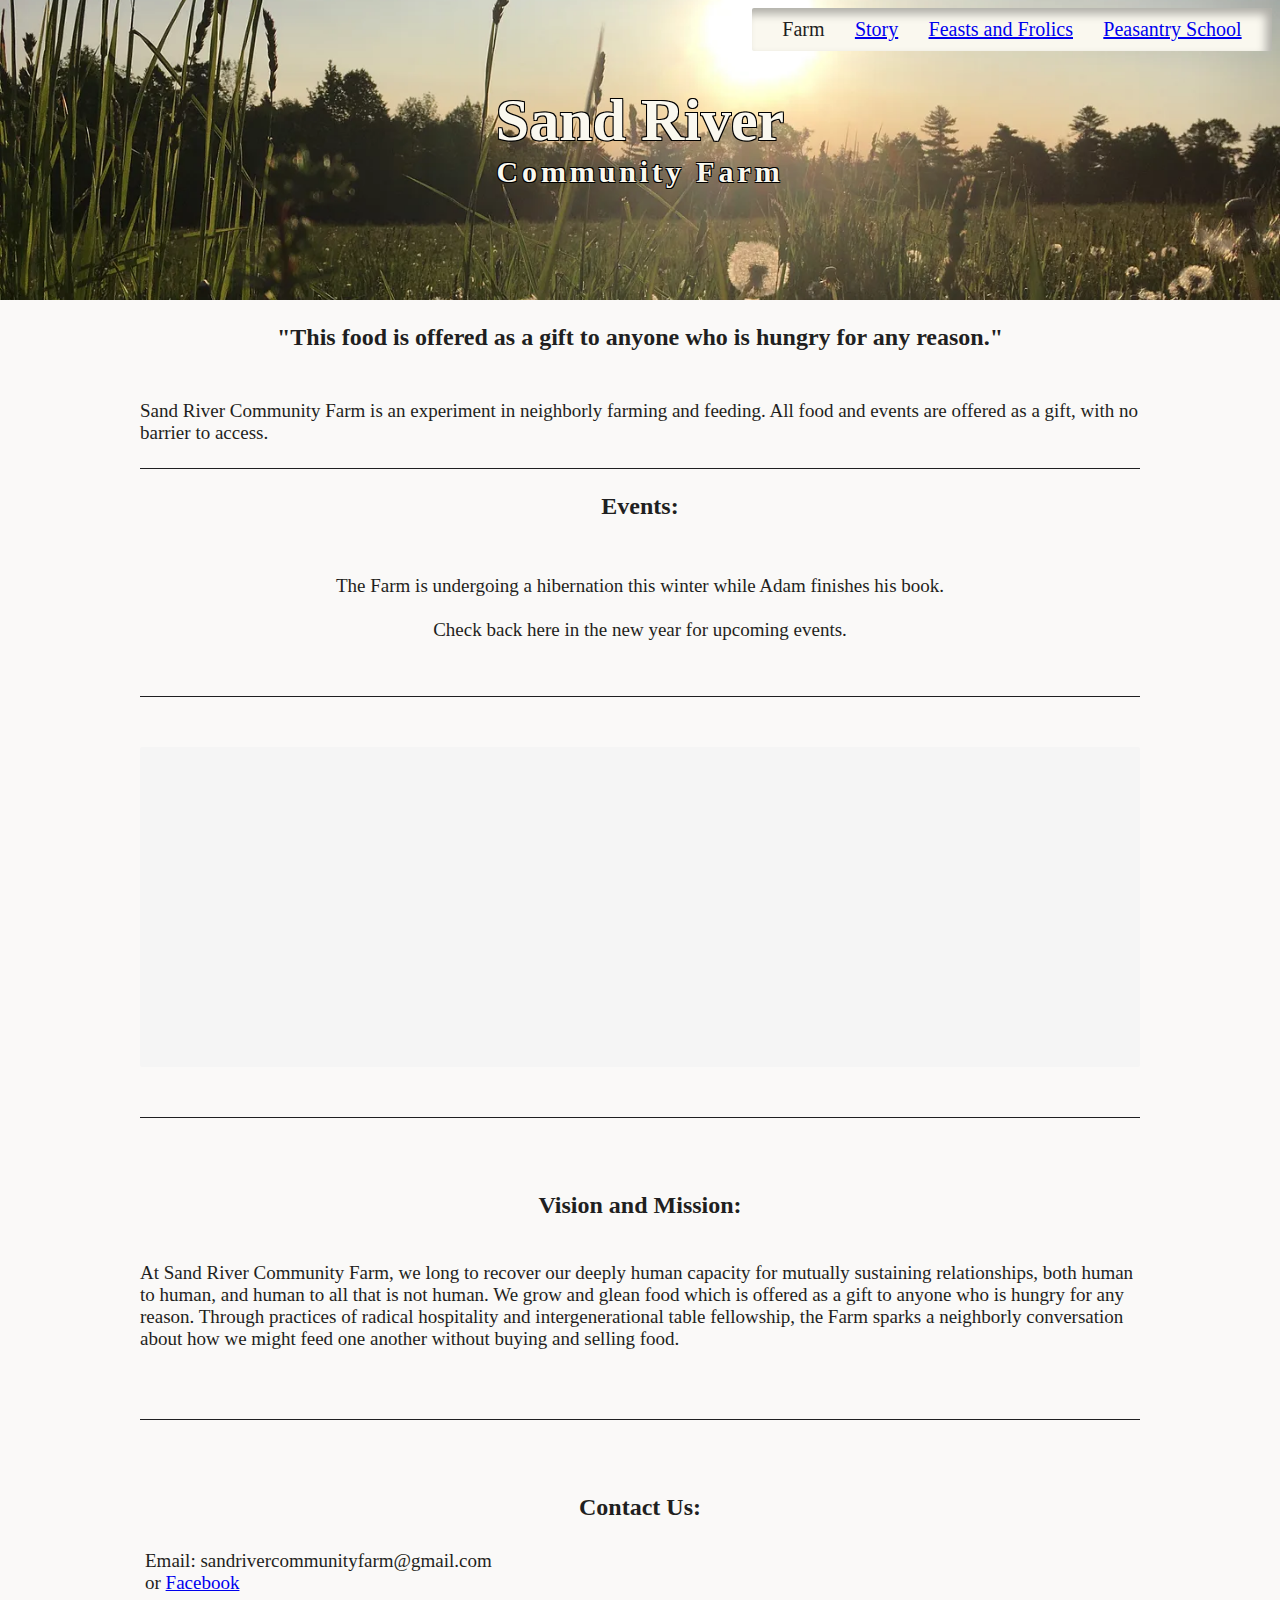
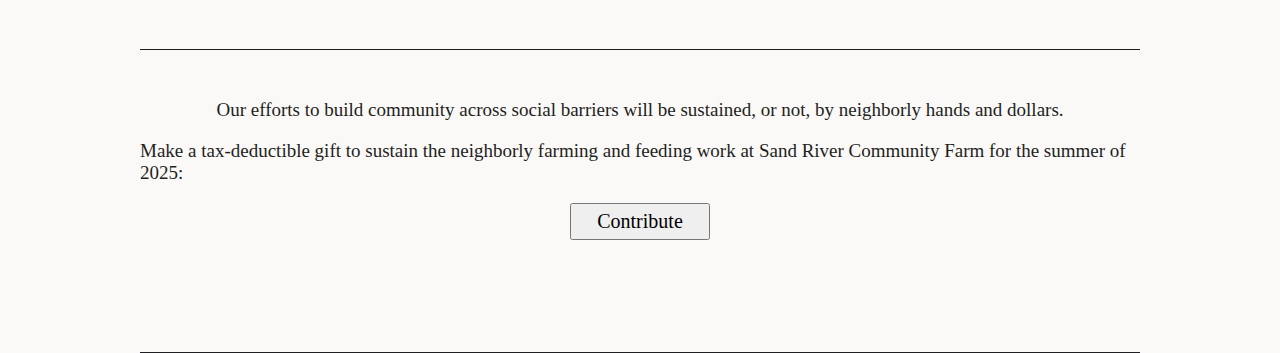
<file: index.html>
<html>

<head>
    <title>Sand River Community Farm</title>
    <link rel="stylesheet" type="text/css" href="css/styles.css">
    <link rel="shortcut icon" type="image/x-icon" href="favicon.ico" />
    <meta name="viewport"
          content="width=device-width, initial-scale=1.0, maximum-scale=1.0, user-scalable=no">
</head>

<body>
    <div class="banner">
        <div class="banner-content">
            <h1>Sand River</h1>
            <h2 style="flex-grow: 1;">Community Farm</h2>
        </div>
        <div class="navigation">
            <p>Farm</p>
            <a href="about/index.html">Story</a>
            <a href="events/index.html">Feasts and Frolics</a>
            <a href="substack/index.html">Peasantry School</a>
        </div>
    </div>
    <div class="content">

        <h3>"This food is offered as a gift to anyone who is hungry for any
            reason."</h3>
        <div class="giftRow">
            <p>
                Sand River Community Farm is an experiment in neighborly farming
                and feeding.
                All food and events are offered as a gift, with no barrier to
                access.
            </p>
        </div>

        <h3>Events:</h3>
        <div class="row">
            <div class="row-content">
                <div style="text-align: center">
                    The Farm is undergoing a hibernation this winter while Adam
                    finishes his book.
                    <br><br>
                    Check back here in the new year for upcoming events.
                    <br>
                </div>
            </div>
        </div>

        <div class="row">
            <div class="substackembed">
                <iframe src="https://adam679.substack.com/embed" width="480"
                        height="320" frameborder="0" scrolling="no">
                </iframe>
            </div>
        </div>

        <div class="row">
            <h3 style="width:100%">Vision and Mission:</h3>
            <p>
                At Sand River Community Farm, we long to recover our deeply
                human capacity for mutually sustaining
                relationships, both human to human, and human to all that is not
                human. We grow and glean food
                which is offered as a gift to anyone who is hungry for any
                reason. Through practices of radical
                hospitality and intergenerational table fellowship, the Farm
                sparks a neighborly conversation about how
                we might feed one another without buying and selling food.
            </p>
        </div>

        <div class="row">
            <h3 style="width:100%">Contact Us:</h3>
            <div class="row-content">
                Email: sandrivercommunityfarm@gmail.com
                <br>
                or
                <a href="https://www.facebook.com/profile.php?id=61575201443606"
                   target="_blank">
                    Facebook
                </a>
            </div>

        </div>

        <div class="giftRow">
            <p>
                Our efforts to build community across social barriers will be
                sustained,
                or not, by neighborly hands and dollars.
            </p>
            <p style="margin-top: 0">
                Make a tax-deductible gift to sustain the neighborly farming and
                feeding work at Sand River Community Farm for the summer of
                2025:
            </p>
            <form id="giftButton" target="_blank"
                  action="https://www.zeffy.com/en-US/donation-form/summer-budget-request">
                <input class="giftButton" type="submit" value="Contribute" />
            </form>
            <br><br><br><br>
        </div>

    </div>

    <script type="module" src="./js/postVisit.js"></script>
    <script type="module">postVisit("/")</script>

    <script type="module">
        document.addEventListener('DOMContentLoaded', function () {
            var giftForm = document.getElementById('giftButton');
            giftForm.addEventListener('submit', (ev) => {
                ev.preventDefault();
                postVisit("/giftButton")
                    .then(() => { }) // no-op to allow finally
                    .finally(() => window.open(giftForm.action, '_blank'));
            });
        });
    </script>
</body>

</html>
</file>
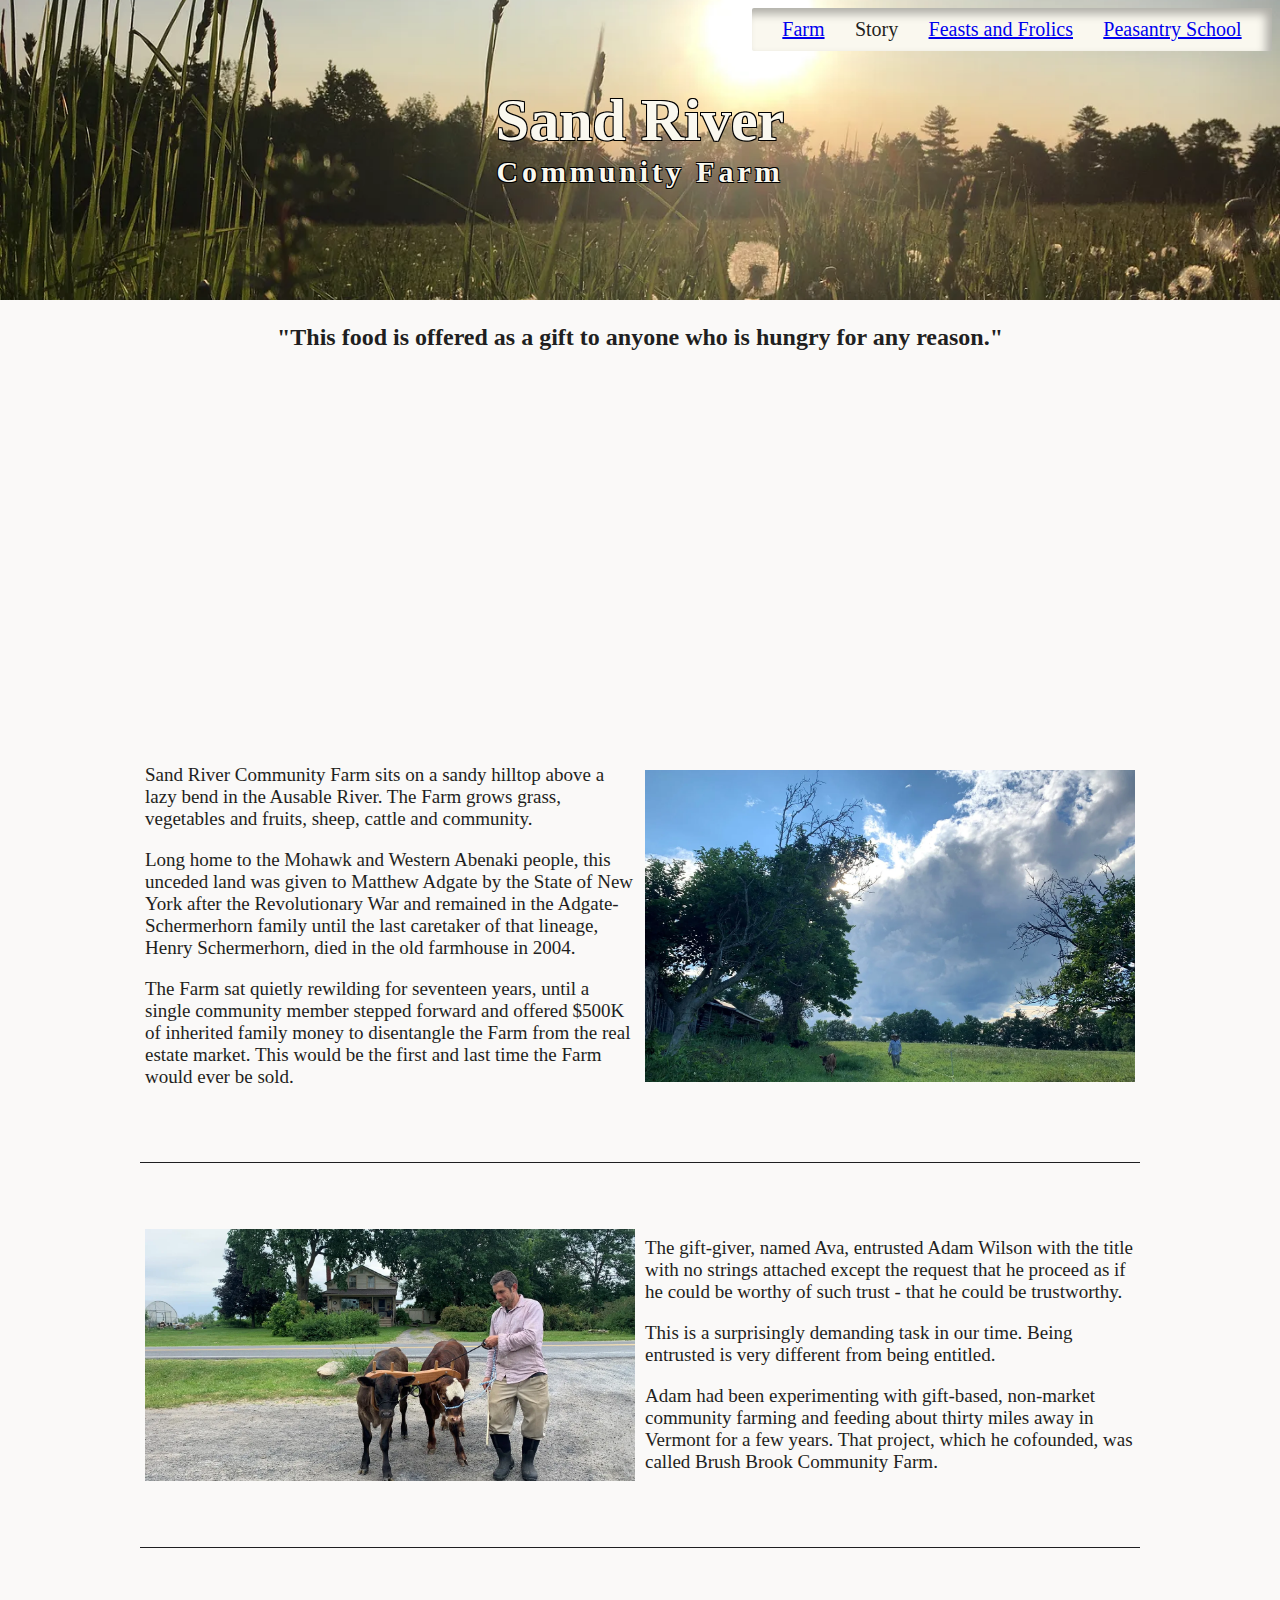
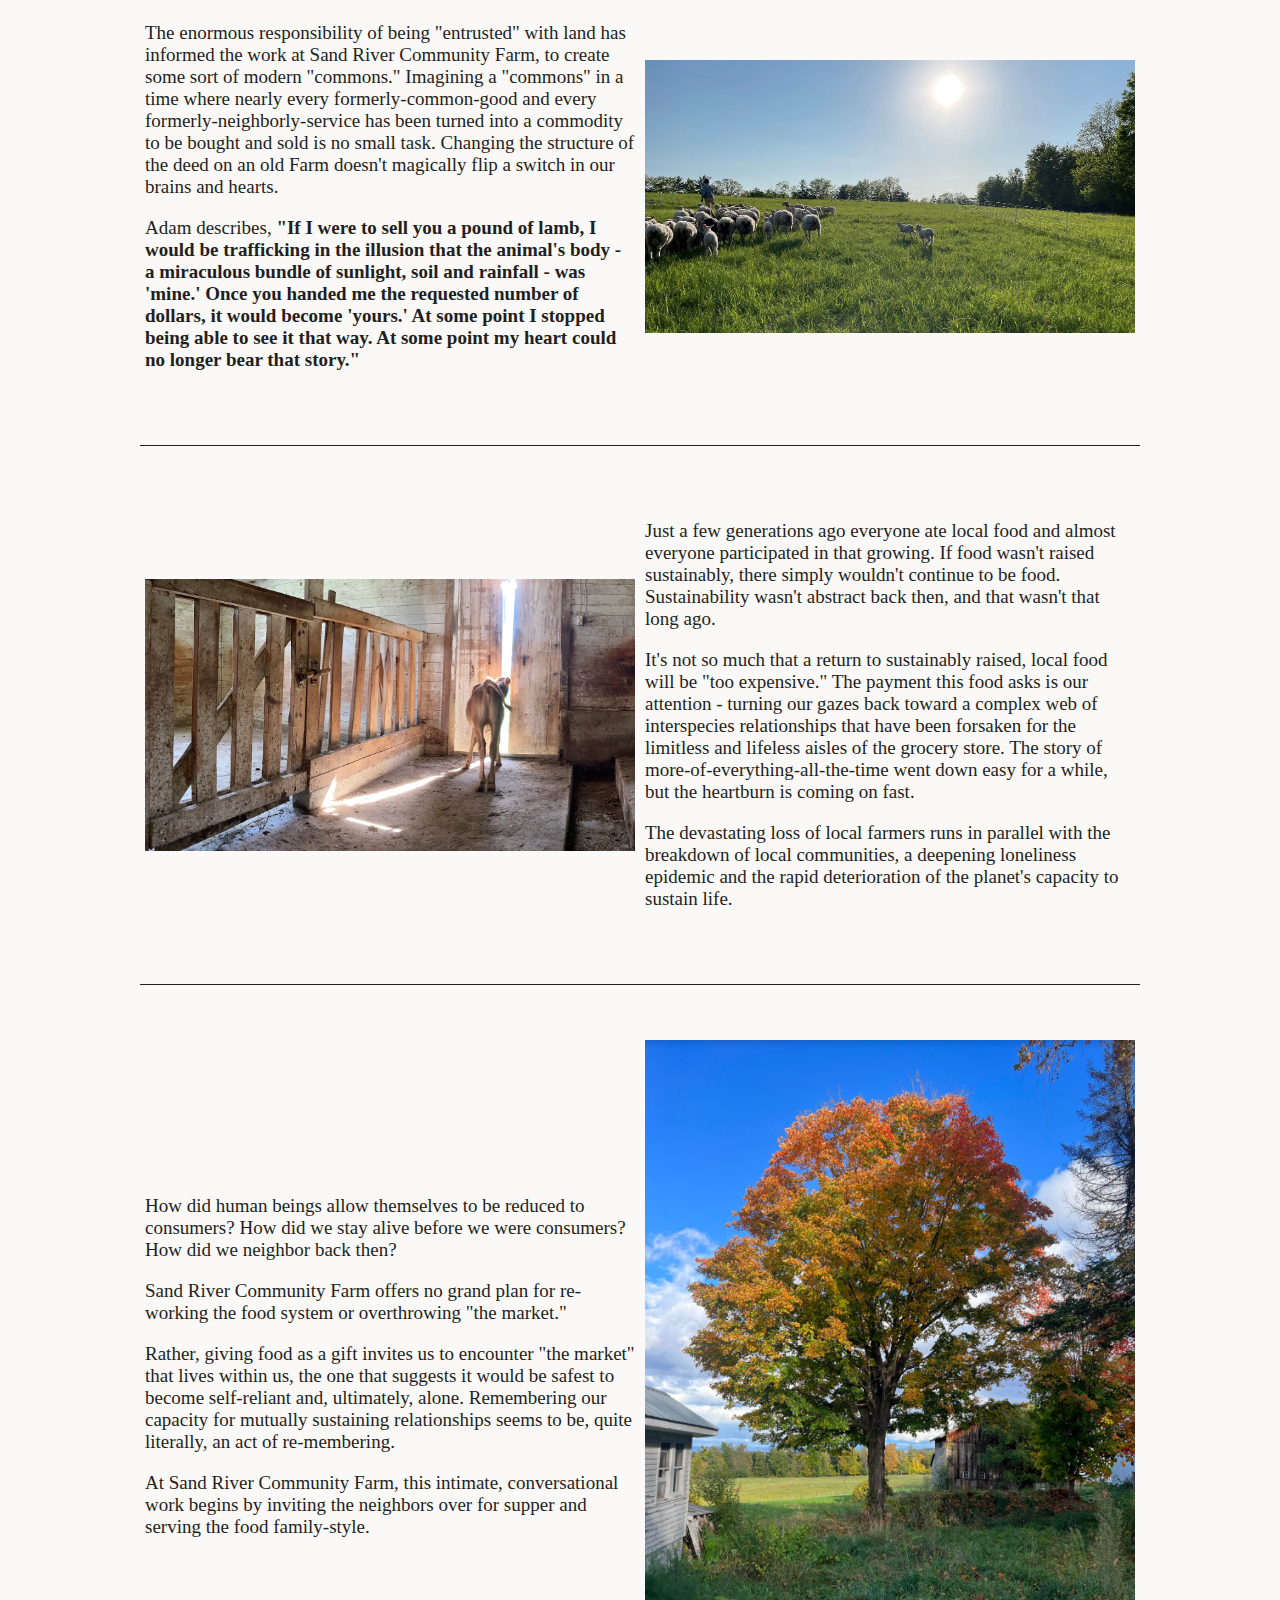
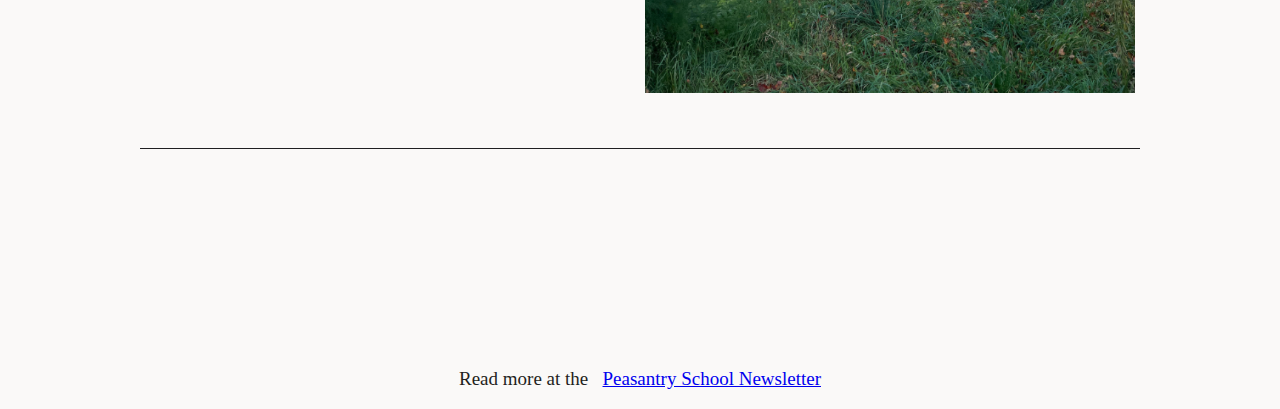
<file: about/index.html>
<html>

<head>
    <title>Sand River Community Farm</title>
    <link rel="stylesheet" type="text/css" href="../css/styles.css">
    <link rel="shortcut icon" type="image/x-icon" href="favicon.ico" />
    <meta name="viewport"
          content="width=device-width, initial-scale=1.0, maximum-scale=1.0, user-scalable=no">
</head>

<body>
    <div class="banner">
        <div class="banner-content">
            <h1>Sand River</h1>
            <h2 style="flex-grow: 1;">Community Farm</h2>
        </div>
        <div class="navigation">
            <a href="../index.html">Farm</a>
            <p>Story</p>
            <a href="../events/index.html">Feasts and Frolics</a>
            <a href="../substack/index.html">Peasantry School</a>
        </div>
    </div>
    <div class="content">
        <h3>"This food is offered as a gift to anyone who is hungry for any
            reason."</h3>

        <div style="display: flex; justify-content: center;">
            <iframe width="560" height="315"
                    src="https://www.youtube.com/embed/dynQV-oKM0E?si=d1bGBIBuMLsvPS1b"
                    title="YouTube video player" frameborder="0"
                    allow="accelerometer; autoplay; clipboard-write; encrypted-media; gyroscope; picture-in-picture; web-share"
                    referrerpolicy="strict-origin-when-cross-origin"
                    allowfullscreen></iframe>
        </div>

        <div class="row">
            <div class="row-content">
                <p>
                    Sand River Community Farm sits on a sandy hilltop above a
                    lazy bend in the Ausable River. The Farm
                    grows grass, vegetables and fruits, sheep, cattle and
                    community.
                </p>
                <p>
                    Long home to the Mohawk and Western Abenaki people, this
                    unceded land was given to Matthew Adgate by the State
                    of New York
                    after the Revolutionary War and remained in the
                    Adgate-Schermerhorn family until the last caretaker of
                    that lineage, Henry Schermerhorn, died in the old farmhouse
                    in 2004.
                </p>
                <p>
                    The Farm sat quietly rewilding for
                    seventeen years, until a single community member stepped
                    forward and offered $500K of inherited
                    family money to disentangle the Farm from the real estate
                    market. This would be the first and last time
                    the Farm would ever be sold.
                </p>
            </div>
            <div class="row-content">
                <img src="../img/clouds.webp" style="width: 100%">
            </div>
        </div>


        <div class="row">
            <div class="row-content">
                <img src="../img/steers.webp" style="width: 100%">
            </div>
            <div class="row-content">
                <p>
                    The gift-giver, named Ava, entrusted Adam Wilson with the
                    title with no strings attached except the
                    request that he proceed as if he could be worthy of such
                    trust - that he could be trustworthy.
                </p>
                <p>
                    This is a surprisingly demanding task in our time. Being
                    entrusted is very different from being entitled.
                </p>
                <p>
                    Adam had been experimenting with gift-based, non-market
                    community farming and feeding about thirty miles
                    away in Vermont for a few years. That project, which he
                    cofounded, was called Brush Brook Community Farm.
                </p>
            </div>
        </div>



        <div class="row">
            <div class="row-content">
                <p>
                    The enormous responsibility of being "entrusted" with land
                    has informed the work at Sand River
                    Community Farm, to create some sort of modern "commons."
                    Imagining a "commons" in a time where
                    nearly every formerly-common-good and every
                    formerly-neighborly-service has been turned into a
                    commodity to be bought and sold is no small task. Changing
                    the structure of the deed on an old Farm
                    doesn't magically flip a switch in our brains and hearts.
                </p>
                <p>
                    Adam describes, <b>"If I were to sell you a pound of
                        lamb, I would be trafficking in the illusion that the
                        animal's body - a miraculous bundle of sunlight, soil
                        and rainfall - was 'mine.' Once you handed me the
                        requested number of dollars, it would become
                        'yours.' At some point I stopped being able to see it
                        that way. At some point my heart could no longer
                        bear that story."</b>
                </p>
            </div>
            <div class="row-content">
                <img src="../img/sheep.webp" style="width: 100%">
            </div>
        </div>


        <div class="row">
            <div class="row-content">
                <img src="../img/maria.webp" style="width: 100%">
            </div>
            <div class="row-content">
                <p>
                    Just a few generations ago everyone ate local food and
                    almost everyone participated in that growing. If
                    food wasn't raised sustainably, there simply wouldn't
                    continue to be food. Sustainability wasn't abstract
                    back then, and that wasn't that long ago.
                </p>
                <p>
                    It's not so much that a return to sustainably raised, local
                    food
                    will be "too expensive." The payment this food asks is our
                    attention - turning our gazes back toward a
                    complex web of interspecies relationships that have been
                    forsaken for the limitless and lifeless aisles of
                    the grocery store. The story of
                    more-of-everything-all-the-time went down easy for a while,
                    but the
                    heartburn is coming on fast.
                </p>
                <p>

                    The devastating loss of local farmers runs in parallel with
                    the breakdown of
                    local communities, a deepening loneliness epidemic and the
                    rapid deterioration of the planet's capacity
                    to sustain life.
                </p>
            </div>
        </div>

        <div class="row">
            <div class="row-content">
                <p>
                    How did human beings allow themselves to be reduced to
                    consumers? How did we stay alive before we
                    were consumers? How did we neighbor back then?
                </p>
                <p>
                    Sand River Community Farm offers no grand plan for
                    re-working the food system or overthrowing "the
                    market."
                </p>
                <p>
                    Rather, giving food as a gift invites us to encounter "the
                    market" that lives within us, the one
                    that suggests it would be safest to become self-reliant and,
                    ultimately, alone. Remembering our
                    capacity for mutually sustaining relationships seems to be,
                    quite literally, an act of re-membering.
                </p>
                <p>
                    At Sand River Community Farm, this intimate, conversational
                    work begins by inviting the neighbors over for
                    supper and serving the food family-style.
                </p>
            </div>

            <div class="row-content">
                <img src="../img/tree.png" style="width: 100%">
            </div>
        </div>

        <div class="footer">
            <p>
                Read more at the &nbsp;
                <a href="https://peasantryschool.substack.com/">
                    Peasantry School Newsletter
                </a>
            </p>
        </div>
    </div>

    <script type="module" src="../js/postVisit.js"></script>
    <script type="module">postVisit("/about")</script>
</body>

</html>
</file>
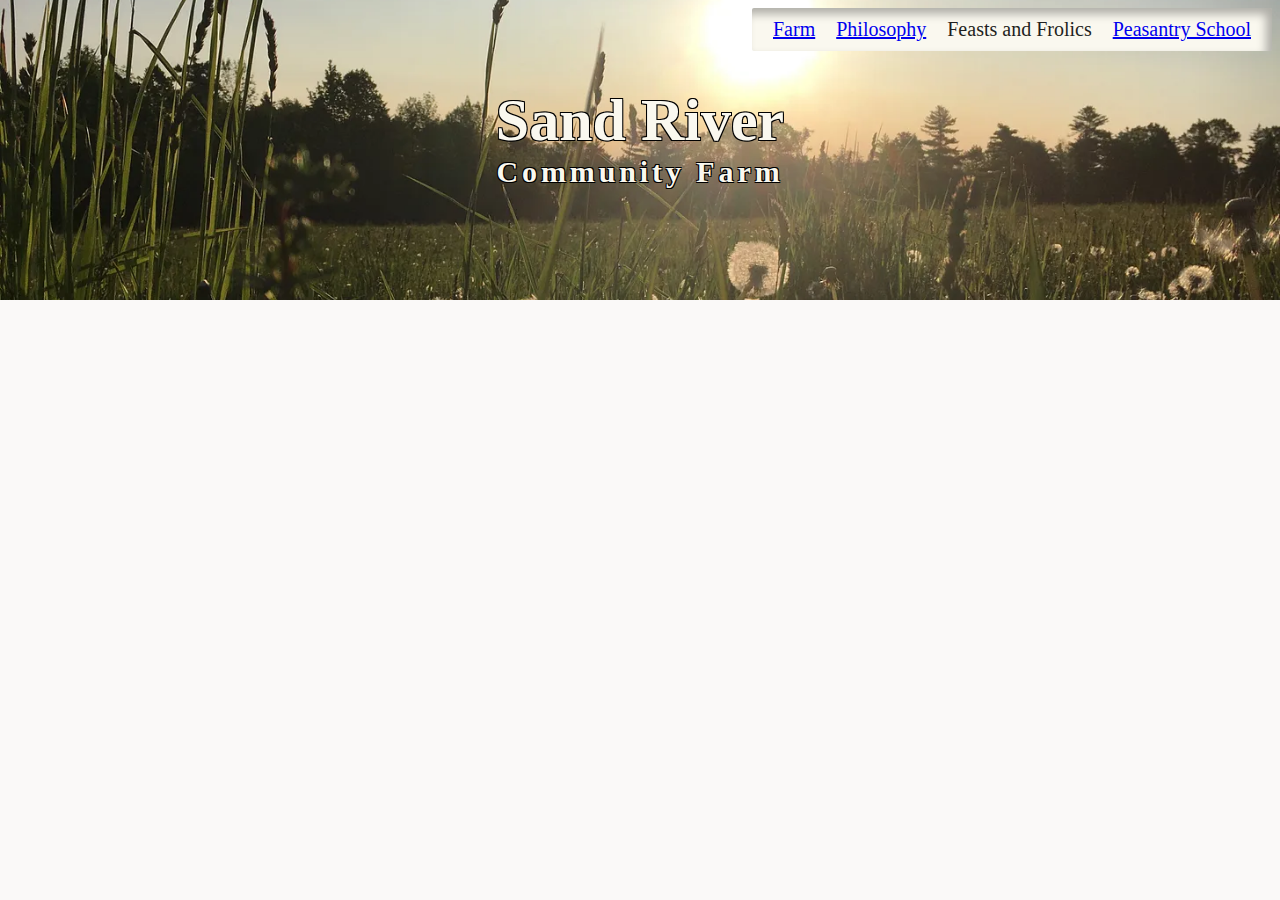
<file: events/index.html>
<html>
  <head>
    <title>Sand River Community Farm</title>
    <link rel="stylesheet" type="text/css" href="../css/styles.css">
    <link rel="shortcut icon" type="image/x-icon" href="favicon.ico"/>
    <meta name="viewport" content="width=device-width, initial-scale=1.0, maximum-scale=1.0, user-scalable=no">
  </head>
  <body>
    <div class="banner">
      <div class="banner-content">
        <h1>Sand River</h1>
        <h2 style="flex-grow: 1;">Community Farm</h2>
      </div>
      <div class="navigation">
        <a href="../index.html">Farm</a>
        <a href="../about/index.html">Philosophy</a>
        <p>Feasts and Frolics</p>
        <a href="../substack/index.html">Peasantry School</a>
      </div>
    </div>
    <div class="content">
    </div>
  </body>
</html>
</file>
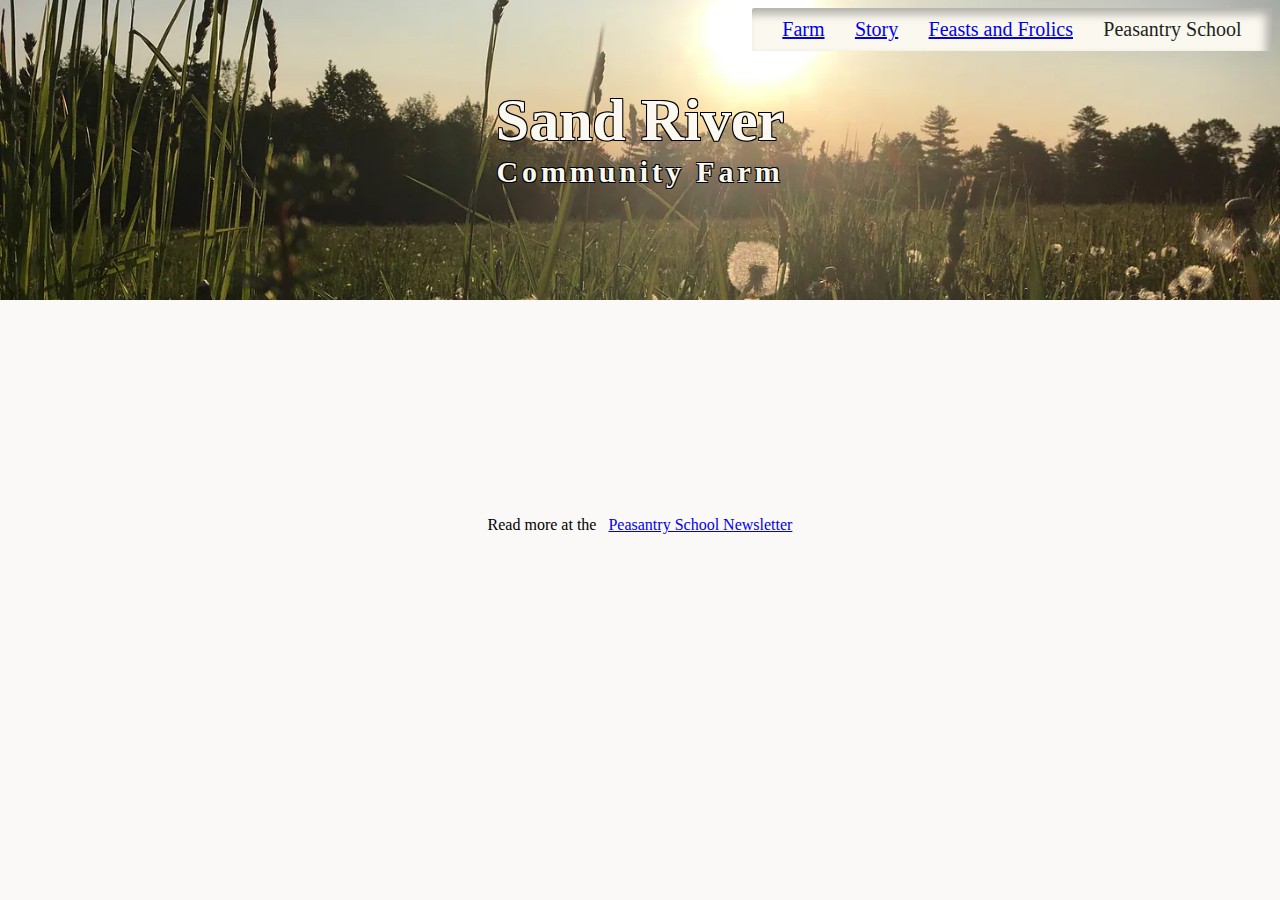
<file: substack/index.html>
<html>

<head>
  <title>Sand River Community Farm</title>
  <link rel="stylesheet" type="text/css" href="../css/styles.css">
  <link rel="shortcut icon" type="image/x-icon" href="favicon.ico" />
  <meta name="viewport" content="width=device-width, initial-scale=1.0, maximum-scale=1.0, user-scalable=no">
</head>

<body>
  <div class="banner">
    <div class="banner-content">
      <h1>Sand River</h1>
      <h2 style="flex-grow: 1;">Community Farm</h2>
    </div>
    <div class="navigation">
      <a href="../index.html">Farm</a>
      <a href="../about/index.html">Story</a>
      <a href="../events/index.html">Feasts and Frolics</a>
      <p>Peasantry School</p>
    </div>
  </div>
  <div class="content">
    <div id="substack-feed-embed"></div>

    <script>
      window.SubstackFeedWidget = {
        substackUrl: "peasantryschool.substack.com",
        posts: 12,
        layout: "center"
      };
    </script>
    <script src="https://substackapi.com/embeds/feed.js" async></script>
  </div>
  <div class="footer">
    <p>
      Read more at the &nbsp;
      <a href="https://peasantryschool.substack.com/">
        Peasantry School Newsletter
      </a>
    </p>
  </div>

  <script type="module" src="../js/postVisit.js"></script>
  <script type="module">postVisit("/substack")</script>
</body>

</html>
</file>
<file: css/styles.css>
body {
  box-sizing: border-box;
  margin: 0;
  background-color: #faf9f8;
  width: 100%;
  height: 100%;
  font-family: Open sans-serif;
  overflow: hidden;
  overflow-y: auto;
}

@keyframes zoom {
  0% {
    /* background-size: 100% 100%; */
    background-position: center 20%;
  }

  100% {
    /* background-size: 100% 110%; */
    background-position: center 35%;
  }
}

.banner {
  position: relative;
  height: 30vh;
  min-height: 300px;
  background-image: url('../img/dandelion.webp');
  background-position: center 20%;
  background-size: cover;
  display: flex;
  align-items: center;
  justify-content: center;

  animation-name: zoom;
  animation-duration: 20s;
  /* Set the duration of your animation */
  animation-timing-function: linear;
  animation-iteration-count: infinite;
  animation-direction: alternate;
}

.banner-content {
  /* width: 100%; */
  position: absolute;
  top: 50%;
  left: 50%;
  transform: translate(-50%, -50%);
  color: #faf8ef;
  text-align: center;
  text-shadow: -1px -1px 0 #000, 1px -1px 0 #000, -1px 1px 0 #000, 1px 1px 0 #000;
  display: flex;
  flex-direction: column;
}

.navigation {
  background-color: #faf8ef;
  border-radius: 2px;
  box-shadow: inset -0.3em 0.3em 0.5em rgba(0, 0, 0, 0.3);
  padding: 10px 0px;
  text-shadow: none;
  position: absolute;
  top: 8px;
  right: 8px;
  display: flex;
  justify-content: space-evenly;
  max-width: 40%;
  min-width: 520px;
  font-size: 20px;
}

.navigation p {
  padding: 0;
  margin: 0;
  color: #1f1f21;
}

.navigation p:hover,
.navigation a:hover {
  font-weight: bold;
  transition: font-weight .15s;
}

/*Set minimum font size for smaller screens */
@media screen and (max-width: 500px) {
  .navigation {
    top: auto;
    right: auto;
    margin-right: auto;
    margin-left: auto;
    bottom: 0px;
    min-width: 400px;
    font-size: 16px;
  }
}

h1 {
  font-size: 6vw;
  font-size: 60px;
  margin-top: 0px;
  margin-bottom: 0px;
}

h2 {
  margin-top: 0;
  font-size: 30px;
  letter-spacing: 0.13em;
}

h3 {
  text-align: center;
  font-size: 24px;
}

.content {
  color: #1f1f21;
  font-size: 19px;
  padding: 0px 30px;
  max-width: 1000px;
  margin-left: auto;
  margin-right: auto;
}

.substackembed {
  display: flex;
  width: 100%;
  height: 100%;
  border-radius: 2px;
  background-color: rgb(245, 245, 245);
}

.substackembed iframe {
  width: 100%;
  flex: 1;
  border: none;
}

.row {
  display: flex;
  align-items: center;
  justify-content: space-between;
  flex-wrap: wrap;
  margin-top: 50px;
  padding-bottom: 50px;
  border-bottom: 1px solid #1f1f21;
}

.row-content {
  flex: 1 0 300px;
  /* Grow and shrink dynamically, but don't be smaller than 375px */
  margin: 5px;
}

.footer {
  margin-top: 200px;
  margin-bottom: 40px;
  width: 100%;
  display: flex;
  justify-content: center;
  text-align: center;
}

.giftButton {
  font-size: 20px;
  font-family: "Garamond";
  padding: 5px 25px;
}


.giftRow {
  display: flex;
  flex-direction: column;
  align-items: center;
  justify-content: space-between;
  flex-wrap: wrap;
  margin-top: 30px;
  padding-bottom: 5px;
  border-bottom: 1px solid #1f1f21;
}
</file>
